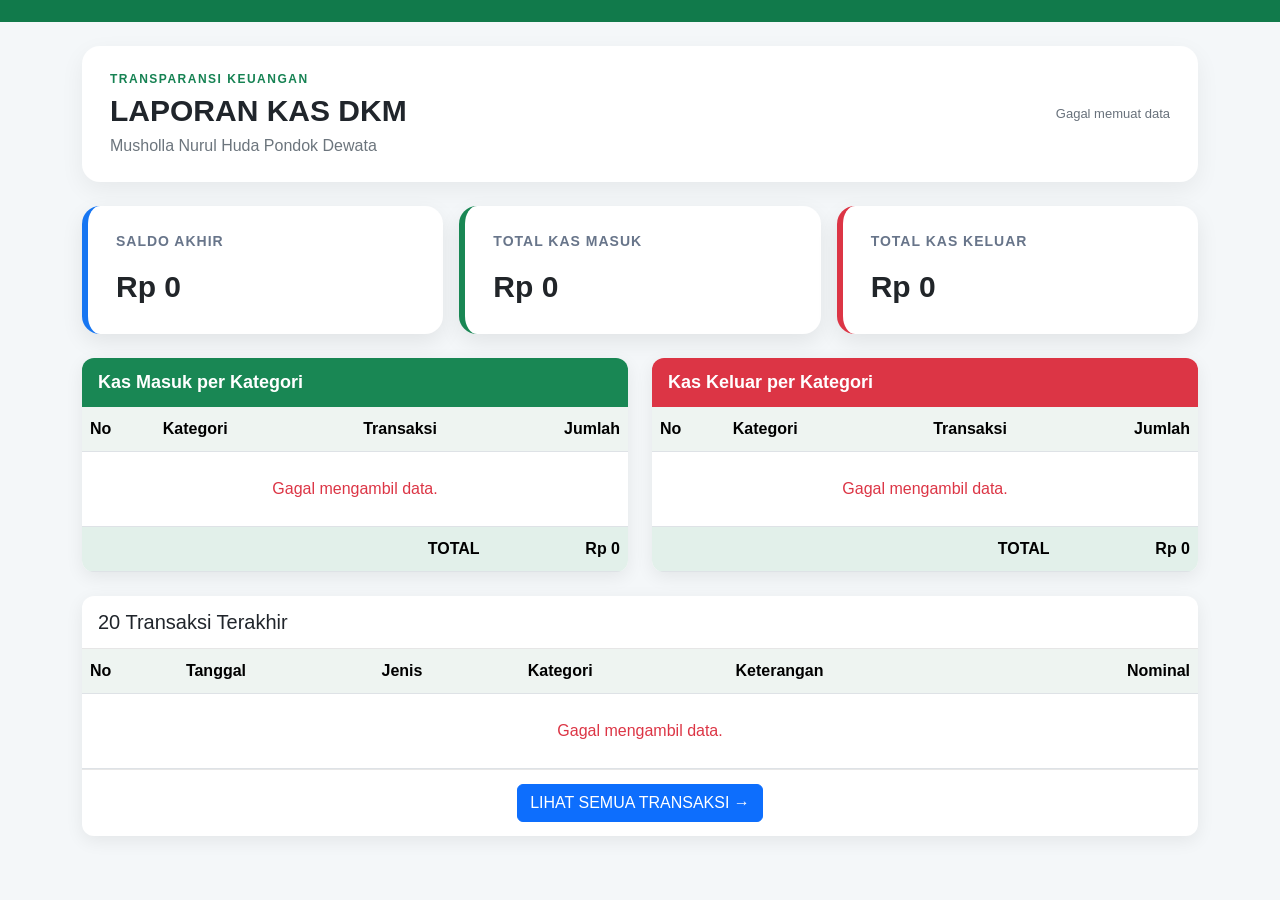
<file: index.html>
<!doctype html>
<html lang="id">
<head>
<meta charset="utf-8">
<meta name="viewport" content="width=device-width,initial-scale=1">

<title>Laporan Kas DKM - Musholla Nurul Huda</title>

<link href="https://cdn.jsdelivr.net/npm/bootstrap@5.3.3/dist/css/bootstrap.min.css" rel="stylesheet">

<link rel="stylesheet" href="css/style.css">
</head>

<body>

<div class="topbar"></div>

<main class="container py-4">

  <!-- HEADER -->
  <header class="hero mb-4">

    <div>

      <div class="eyebrow">
        TRANSPARANSI KEUANGAN
      </div>

      <h1>
        LAPORAN KAS DKM
      </h1>

      <p>
        Musholla Nurul Huda Pondok Dewata
      </p>

    </div>

    <div
      class="update"
      id="lastUpdate"
    >
      Memuat...
    </div>

  </header>


  <!-- =====================================================
       KPI
  ====================================================== -->

  <section class="row g-3 mb-4">

    <!-- SALDO -->
    <div class="col-md-4">

      <div class="card kpi saldo">

        <small>
          SALDO AKHIR
        </small>

        <strong id="saldo">
          Rp 0
        </strong>

      </div>

    </div>


    <!-- KAS MASUK -->
    <div class="col-md-4">

      <div class="card kpi masuk">

        <small>
          TOTAL KAS MASUK
        </small>

        <strong id="totalMasuk">
          Rp 0
        </strong>

      </div>

    </div>


    <!-- KAS KELUAR -->
    <div class="col-md-4">

      <div class="card kpi keluar">

        <small>
          TOTAL KAS KELUAR
        </small>

        <strong id="totalKeluar">
          Rp 0
        </strong>

      </div>

    </div>

  </section>


  <!-- =====================================================
       REKAP KATEGORI
  ====================================================== -->

  <section class="row g-4">


    <!-- KAS MASUK -->
    <div class="col-lg-6">

      <div class="section-card">

        <div class="section-title green">
          Kas Masuk per Kategori
        </div>

        <div class="table-responsive">

          <table class="table table-sm mb-0">

            <thead>

              <tr>
                <th>No</th>
                <th>Kategori</th>
                <th class="text-center">
                  Transaksi
                </th>
                <th class="text-end">
                  Jumlah
                </th>
              </tr>

            </thead>


            <tbody id="tbodyRekapMasuk">

              <tr>

                <td
                  colspan="4"
                  class="empty"
                >
                  Memuat data...

                </td>

              </tr>

            </tbody>


            <tfoot>

              <tr>

                <th
                  colspan="3"
                  class="text-end"
                >
                  TOTAL
                </th>

                <th
                  id="totalKategoriMasuk"
                  class="text-end"
                >
                  Rp 0
                </th>

              </tr>

            </tfoot>

          </table>

        </div>

      </div>

    </div>


    <!-- KAS KELUAR -->
    <div class="col-lg-6">

      <div class="section-card">

        <div class="section-title red">
          Kas Keluar per Kategori
        </div>

        <div class="table-responsive">

          <table class="table table-sm mb-0">

            <thead>

              <tr>

                <th>No</th>

                <th>Kategori</th>

                <th class="text-center">
                  Transaksi
                </th>

                <th class="text-end">
                  Jumlah
                </th>

              </tr>

            </thead>


            <tbody id="tbodyRekapKeluar">

              <tr>

                <td
                  colspan="4"
                  class="empty"
                >
                  Memuat data...

                </td>

              </tr>

            </tbody>


            <tfoot>

              <tr>

                <th
                  colspan="3"
                  class="text-end"
                >
                  TOTAL
                </th>

                <th
                  id="totalKategoriKeluar"
                  class="text-end"
                >
                  Rp 0
                </th>

              </tr>

            </tfoot>

          </table>

        </div>

      </div>

    </div>

  </section>


  <!-- =====================================================
       20 TRANSAKSI TERAKHIR
  ====================================================== -->

  <section class="section-card mt-4">

    <div class="section-head">

      <h2>
        20 Transaksi Terakhir
      </h2>

      <span id="lastUpdate2"></span>

    </div>


    <div class="table-responsive">

      <table class="table table-sm mb-0">

        <thead>

          <tr>

            <th>No</th>

            <th>Tanggal</th>

            <th>Jenis</th>

            <th>Kategori</th>

            <th>Keterangan</th>

            <th class="text-end">
              Nominal
            </th>

          </tr>

        </thead>


        <tbody id="tbodyTerakhir">

          <tr>

            <td
              colspan="6"
              class="empty"
            >
              Memuat data...

            </td>

          </tr>

        </tbody>

      </table>

    </div>


    <div class="detail-button">

      <a
        class="btn btn-primary"
        href="transaksi.html"
      >
        LIHAT SEMUA TRANSAKSI →
      </a>

    </div>

  </section>

</main>


<!-- =====================================================
     LOADING
====================================================== -->

<div id="loadingOverlay">

  <div class="spinner-border text-success"></div>

  <div class="mt-2">
    Memuat data...
  </div>

</div>


<!-- =====================================================
     JAVASCRIPT
====================================================== -->

<script src="js/config.js"></script>

<script src="js/app.js"></script>

<script src="js/protection.js?v=20260926"></script>

  
</body>
</html>
</file>
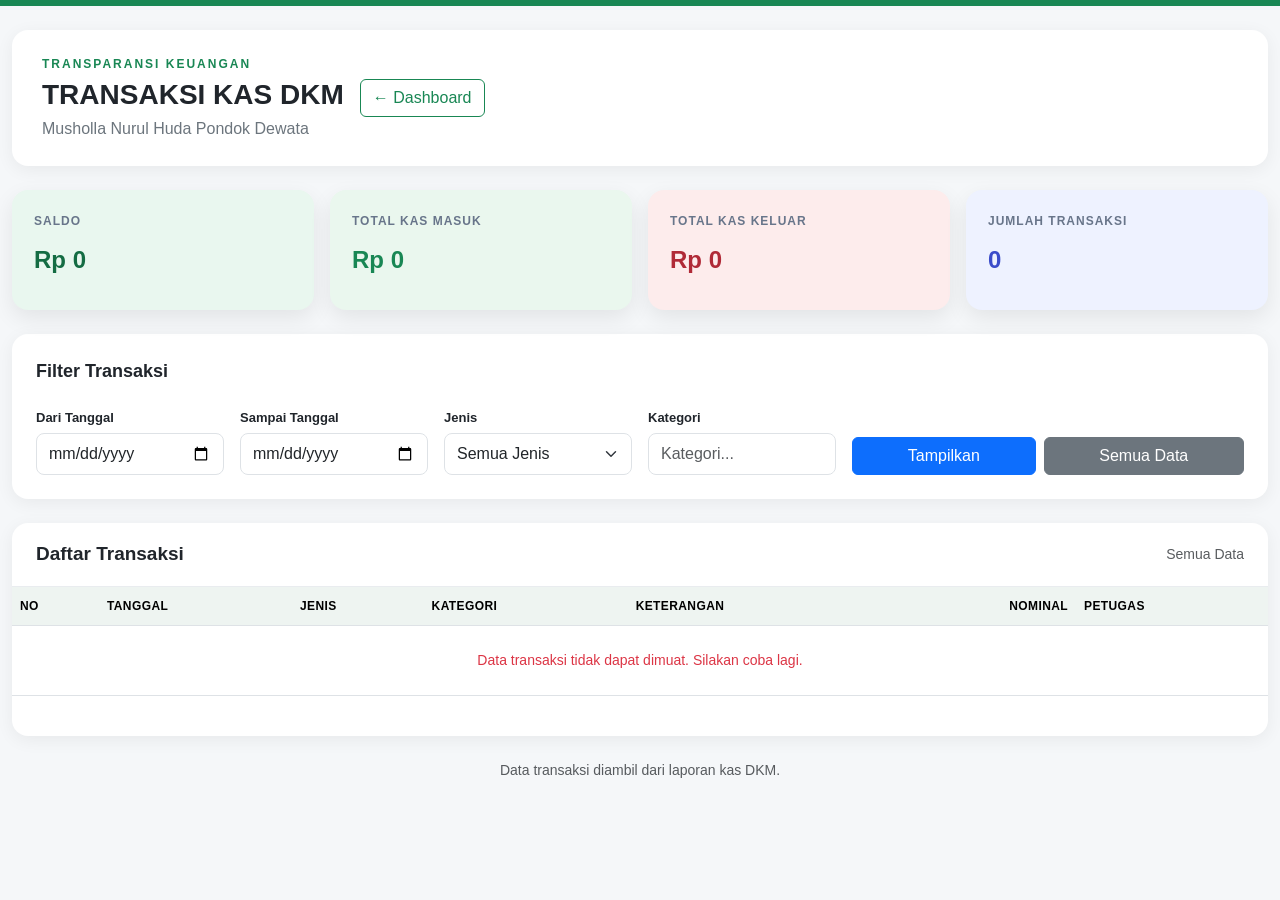
<file: transaksi.html>
<!DOCTYPE html>
<html lang="id">

<head>

    <meta charset="UTF-8">

    <meta
        name="viewport"
        content="width=device-width, initial-scale=1.0"
    >

    <title>
        Transaksi Kas DKM - Musholla Nurul Huda
    </title>


    <!-- =====================================================
         BOOTSTRAP
    ====================================================== -->

    <link
        href="https://cdn.jsdelivr.net/npm/bootstrap@5.3.3/dist/css/bootstrap.min.css"
        rel="stylesheet"
    >


    <!-- =====================================================
         STYLE
    ====================================================== -->

    <link
        rel="stylesheet"
        href="css/style.css?v=20260925"
    >


    <style>

        body {
            background: #f5f7f9;
        }


        /* =================================================
           TOPBAR
        ================================================= */

        .topbar {
            height: 6px;
            background: #198754;
        }


        /* =================================================
           CONTAINER
        ================================================= */

        .page-container {
            max-width: 1400px;
            margin: auto;
        }


        /* =================================================
           HEADER
        ================================================= */

        .hero {
            background: #ffffff;
            border-radius: 16px;
            padding: 25px 30px;
            box-shadow: 0 4px 18px rgba(0,0,0,.06);
        }


        .eyebrow {
            font-size: 12px;
            font-weight: 700;
            letter-spacing: 2px;
            color: #198754;
        }


        .hero h1 {
            margin: 5px 0;
            font-size: 28px;
            font-weight: 800;
        }


        .hero p {
            margin: 0;
            color: #6c757d;
        }


        /* =================================================
           CARD
        ================================================= */

        .section-card {
            background: #ffffff;
            border-radius: 16px;
            box-shadow: 0 4px 18px rgba(0,0,0,.06);
            overflow: hidden;
        }


        /* =================================================
           KPI
        ================================================= */

        .kpi {
            border: 0;
            border-radius: 16px;
            padding: 22px;
            height: 100%;
        }


        .kpi small {
            display: block;
            font-size: 12px;
            font-weight: 700;
            letter-spacing: 1px;
            margin-bottom: 8px;
        }


        .kpi strong {
            display: block;
            font-size: 24px;
            font-weight: 800;
        }


        .kpi.saldo {
            background: #e9f7ef;
            color: #146c43;
        }


        .kpi.masuk {
            background: #eaf7ee;
            color: #198754;
        }


        .kpi.keluar {
            background: #fdecec;
            color: #b02a37;
        }


        /* =================================================
           FILTER
        ================================================= */

        .filter-card {
            padding: 24px;
        }


        .filter-title {
            font-size: 18px;
            font-weight: 800;
            margin-bottom: 20px;
        }


        .form-label {
            font-size: 13px;
            font-weight: 700;
            margin-bottom: 6px;
        }


        .form-control,
        .form-select {
            min-height: 42px;
            border-radius: 8px;
        }


        /* =================================================
           TABLE
        ================================================= */

        .table-card {
            padding: 0;
        }


        .table-header {
            padding: 20px 24px;
            border-bottom: 1px solid #e9ecef;
        }


        .table-header h2 {
            margin: 0;
            font-size: 19px;
            font-weight: 800;
        }


        .table-responsive {
            width: 100%;
        }


        table {
            margin-bottom: 0 !important;
        }


        table thead th {
            white-space: nowrap;
            background: #f8f9fa;
            font-size: 12px;
            text-transform: uppercase;
            letter-spacing: .4px;
        }


        table tbody td {
            vertical-align: middle;
            font-size: 14px;
        }


        table tbody tr:hover {
            background: #f8f9fa;
        }


        /* =================================================
           PAGINATION
        ================================================= */

        #pagination {
            padding: 20px;
            flex-wrap: wrap;
            gap: 4px;
        }


        #pagination button {
            min-width: 38px;
        }


        /* =================================================
           LOADING OVERLAY
        ================================================= */

        #loadingOverlay {
            position: fixed;
            inset: 0;
            z-index: 9999;

            display: flex;
            align-items: center;
            justify-content: center;
            flex-direction: column;

            background: rgba(255,255,255,.92);

            font-weight: 600;
        }


        /* =================================================
           RESPONSIVE
        ================================================= */

        @media (max-width: 767px) {

            .hero {
                padding: 20px;
            }


            .hero h1 {
                font-size: 22px;
            }


            .kpi strong {
                font-size: 20px;
            }


            .filter-card {
                padding: 18px;
            }


            table {
                min-width: 900px;
            }

        }

    </style>

</head>


<body>


<!-- =====================================================
     TOPBAR
====================================================== -->

<div class="topbar"></div>


<!-- =====================================================
     MAIN
====================================================== -->

<main class="container-fluid py-4">

    <div class="page-container">


        <!-- =================================================
             HEADER
        ================================================== -->

        <header class="hero mb-4">

            <div class="d-flex flex-wrap justify-content-between align-items-center gap-3">

                <div>

                    <div class="eyebrow">
                        TRANSPARANSI KEUANGAN
                    </div>


                    <h1>
                        TRANSAKSI KAS DKM
                    </h1>


                    <p>
                        Musholla Nurul Huda Pondok Dewata
                    </p>

                </div>


                <div>

                    <a
                        href="index.html"
                        class="btn btn-outline-success"
                    >
                        ← Dashboard
                    </a>

                </div>

            </div>

        </header>



        <!-- =================================================
             KPI
        ================================================== -->

        <section class="row g-3 mb-4">


            <!-- SALDO -->

            <div class="col-lg-3 col-md-6">

                <div class="kpi saldo">

                    <small>
                        SALDO
                    </small>

                    <strong id="saldo">
                        Rp 0
                    </strong>

                </div>

            </div>


            <!-- MASUK -->

            <div class="col-lg-3 col-md-6">

                <div class="kpi masuk">

                    <small>
                        TOTAL KAS MASUK
                    </small>

                    <strong id="totalMasuk">
                        Rp 0
                    </strong>

                </div>

            </div>


            <!-- KELUAR -->

            <div class="col-lg-3 col-md-6">

                <div class="kpi keluar">

                    <small>
                        TOTAL KAS KELUAR
                    </small>

                    <strong id="totalKeluar">
                        Rp 0
                    </strong>

                </div>

            </div>


            <!-- JUMLAH -->

            <div class="col-lg-3 col-md-6">

                <div
                    class="kpi"
                    style="
                        background:#eef2ff;
                        color:#3b4cca;
                    "
                >

                    <small>
                        JUMLAH TRANSAKSI
                    </small>

                    <strong id="jumlahTransaksi">
                        0
                    </strong>

                </div>

            </div>

        </section>



        <!-- =================================================
             FILTER
        ================================================== -->

        <section class="section-card filter-card mb-4">


            <div class="filter-title">
                Filter Transaksi
            </div>


            <div class="row g-3 align-items-end">


                <!-- =========================================
                     DARI TANGGAL
                ========================================== -->

                <div class="col-xl-2 col-lg-3 col-md-6">

                    <label
                        for="tanggalMulai"
                        class="form-label"
                    >
                        Dari Tanggal
                    </label>


                    <input
                        type="date"
                        id="tanggalMulai"
                        class="form-control"
                    >

                </div>



                <!-- =========================================
                     SAMPAI TANGGAL
                ========================================== -->

                <div class="col-xl-2 col-lg-3 col-md-6">

                    <label
                        for="tanggalAkhir"
                        class="form-label"
                    >
                        Sampai Tanggal
                    </label>


                    <input
                        type="date"
                        id="tanggalAkhir"
                        class="form-control"
                    >

                </div>



                <!-- =========================================
                     JENIS
                ========================================== -->

                <div class="col-xl-2 col-lg-2 col-md-6">

                    <label
                        for="filterJenis"
                        class="form-label"
                    >
                        Jenis
                    </label>


                    <select
                        id="filterJenis"
                        class="form-select"
                    >

                        <option value="">
                            Semua Jenis
                        </option>

                        <option value="MASUK">
                            MASUK
                        </option>

                        <option value="KELUAR">
                            KELUAR
                        </option>

                    </select>

                </div>



                <!-- =========================================
                     KATEGORI
                ========================================== -->

                <div class="col-xl-2 col-lg-2 col-md-6">

                    <label
                        for="filterKategori"
                        class="form-label"
                    >
                        Kategori
                    </label>


                    <input
                        type="text"
                        id="filterKategori"
                        class="form-control"
                        placeholder="Kategori..."
                    >

                </div>



                <!-- =========================================
                     BUTTON
                ========================================== -->

                <div class="col-xl-4 col-lg-4 col-md-12">

                    <div class="d-flex gap-2">


                        <button
                            type="button"
                            id="btnTampilkan"
                            class="btn btn-primary flex-grow-1"
                        >
                            Tampilkan
                        </button>


                        <button
                            type="button"
                            id="btnSemua"
                            class="btn btn-secondary flex-grow-1"
                        >
                            Semua Data
                        </button>

                    </div>

                </div>

            </div>

        </section>



        <!-- =================================================
             TABEL TRANSAKSI
        ================================================== -->

        <section class="section-card table-card mb-4">


            <!-- HEADER -->

            <div class="table-header">

                <div class="d-flex flex-wrap justify-content-between align-items-center gap-2">

                    <h2>
                        Daftar Transaksi
                    </h2>


                    <span
                        id="periode"
                        class="text-muted small"
                    >
                        Semua Data
                    </span>

                </div>

            </div>



            <!-- TABLE -->

            <div class="table-responsive">

                <table class="table table-hover table-sm">

                    <thead>

                        <tr>

                            <th>
                                No
                            </th>

                            <th>
                                Tanggal
                            </th>

                            <th>
                                Jenis
                            </th>

                            <th>
                                Kategori
                            </th>

                            <th>
                                Keterangan
                            </th>

                            <th class="text-end">
                                Nominal
                            </th>

                            <th>
                                Petugas
                            </th>

                        </tr>

                    </thead>


                    <tbody id="tbodyTransaksi">

                        <tr>

                            <td
                                colspan="7"
                                class="text-center py-5 text-muted"
                            >
                                Memuat data...
                            </td>

                        </tr>

                    </tbody>

                </table>

            </div>



            <!-- =================================================
                 PAGINATION
            ================================================== -->

            <div
                id="pagination"
                class="d-flex justify-content-center align-items-center"
            >
            </div>


        </section>



        <!-- =================================================
             KETERANGAN
        ================================================== -->

        <div class="text-center text-muted small pb-4">

            Data transaksi diambil dari laporan kas DKM.

        </div>


    </div>

</main>



<!-- =====================================================
     LOADING OVERLAY
====================================================== -->

<div id="loadingOverlay">

    <div
        class="spinner-border text-success"
        role="status"
    >
    </div>


    <div class="mt-3">
        Memuat data transaksi...
    </div>

</div>



<!-- =====================================================
     JAVASCRIPT
====================================================== -->

<script src="js/config.js?v=20260925"></script>

<script src="js/transaksi.js?v=20260925"></script>

<script src="js/protection.js?v=20260926"></script>


    
</body>

</html>
</file>
<file: css/style.css>
*{box-sizing:border-box}
body{margin:0;background:#f4f7f9;color:#20252b;font-family:Arial,Helvetica,sans-serif}
.topbar{height:22px;background:#117a4b}
.hero{background:#fff;border-radius:18px;padding:24px 28px;box-shadow:0 8px 25px rgba(0,0,0,.06);display:flex;justify-content:space-between;align-items:center;gap:20px}
.eyebrow{font-size:12px;font-weight:800;letter-spacing:1.5px;color:#168253;margin-bottom:5px}
.hero h1,.page-title{font-size:30px;font-weight:800;margin:0}
.hero p{margin:5px 0 0;color:#6c757d}
.update{font-size:13px;color:#68717b}
.kpi{border:0;border-radius:18px;padding:25px 28px;box-shadow:0 8px 22px rgba(0,0,0,.08);min-height:120px;border-left:6px solid}
.kpi small,.summary-small small{font-weight:800;letter-spacing:1px;color:#68758a}
.kpi strong{display:block;font-size:30px;margin-top:12px}
.kpi.saldo{border-color:#1776f2}.kpi.masuk{border-color:#198754}.kpi.keluar{border-color:#dc3545}
.section-card{background:#fff;border-radius:12px;overflow:hidden;box-shadow:0 5px 18px rgba(0,0,0,.07)}
.section-title{padding:11px 16px;color:#fff;font-weight:800;font-size:18px}
.section-title.green{background:#198754}.section-title.red{background:#dc3545}
.table th{font-weight:800;background:#eef4f1}
.table td,.table th{padding:10px 8px;vertical-align:middle}
.section-card tfoot th{background:#e2f0ea}
.section-head{padding:14px 16px;display:flex;justify-content:space-between;align-items:center;border-bottom:1px solid #e6e6e6}
.section-head h2{font-size:20px;margin:0}
.empty{text-align:center;color:#7a828a;padding:25px!important}
.detail-button,.pagination-box{padding:14px;text-align:center;border-top:1px solid #e7e7e7}
.pagination-box{display:flex;justify-content:center;align-items:center;gap:18px}
.summary-small{border:0;border-radius:14px;padding:18px 20px;box-shadow:0 5px 18px rgba(0,0,0,.06)}
.summary-small strong{display:block;font-size:25px;margin-top:8px}
#loadingOverlay{position:fixed;inset:0;background:rgba(255,255,255,.88);display:none;align-items:center;justify-content:center;flex-direction:column;z-index:9999}
#loadingOverlay.show{display:flex}
.form-label{font-weight:700}
@media(max-width:767px){.hero{display:block}.update{margin-top:12px}.hero h1{font-size:24px}.kpi strong{font-size:25px}}
</file>
